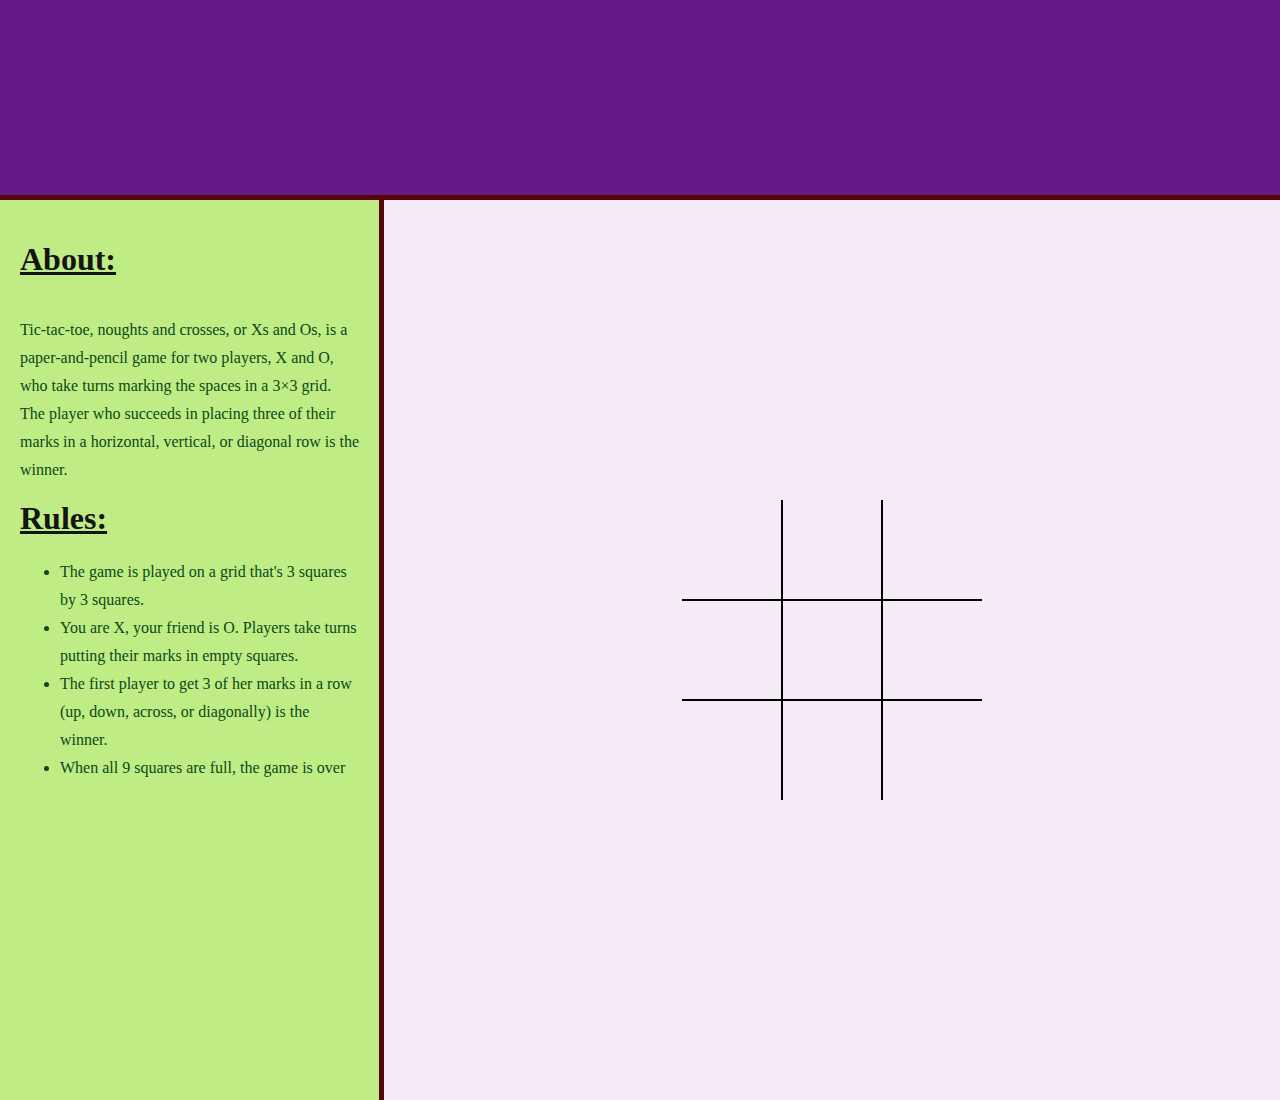
<file: js-tic-tac-toe/index.html>
<html lang="en">
<head>
    <meta charset="UTF-8">
    <meta name="viewport" content="width=device-width, initial-scale=1.0">
    <link rel="stylesheet" href="styles.css">
    <script src="script.js" defer></script>
    <title>Document</title>
</head>
<body>
    <div class="header"></div>

    <section>
        <h1><u>About:</u></h1>
        <p>Tic-tac-toe, noughts and crosses, or Xs and Os, is a paper-and-pencil game for two players, X and O, who take turns marking the spaces in a 3×3 grid. The player who succeeds in placing three of their marks in a horizontal, vertical, or diagonal row is the winner.</p>
        <h1><u>Rules:</u></h1>
        <ul>
            <li>The game is played on a grid that's 3 squares by 3 squares.</li>
            <li>You are X, your friend is O. Players take turns putting their marks in empty squares.</li>
            <li>The first player to get 3 of her marks in a row (up, down, across, or diagonally) is the winner.</li>
            <li>When all 9 squares are full, the game is over</li>     
        </ul>
    </section>

    <aside>
    <div class="board" id="board">
        <div class="cell" data-cell></div>
        <div class="cell" data-cell></div>
        <div class="cell" data-cell></div>
        <div class="cell" data-cell></div>
        <div class="cell" data-cell></div>
        <div class="cell" data-cell></div>
        <div class="cell" data-cell></div>
        <div class="cell" data-cell></div>
        <div class="cell" data-cell></div>
    </div>
</aside>
    <div class="winning-message" winningMessage>
        <div data-winning-message-text></div>
        <button id="restart-button">Restart</button>
    </div>
</body>
</html>
</file>
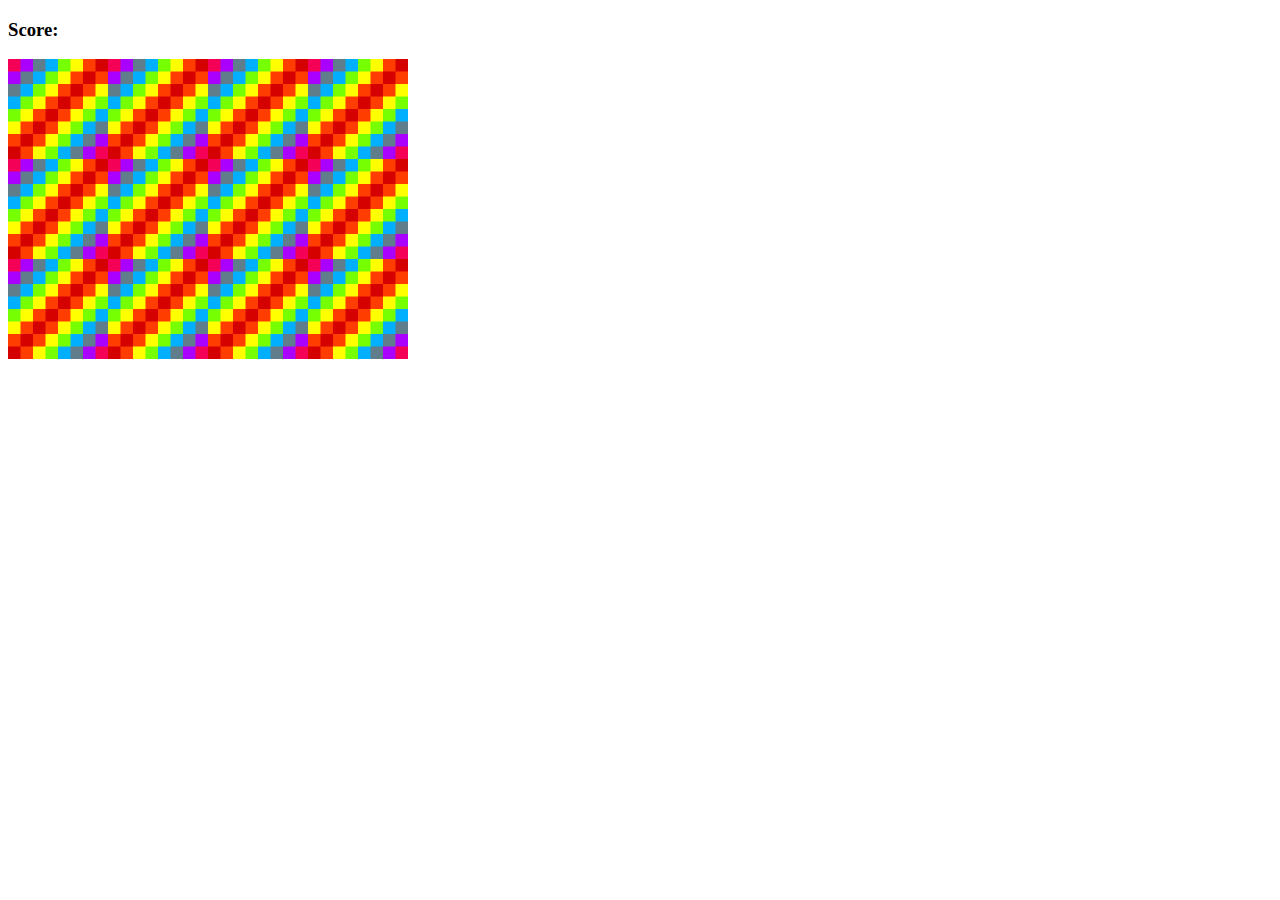
<file: memory-game/index.html>
<!DOCTYPE html>
<html lang="en" dir="ltr">
<head>
  <meta charset="UTF-8">
  <title>Memory Game</title>
  <link rel="stylesheet" href="style.css"></link>
  <script src="app.js" charset="utf-8"></script>
</head>
<body>

  <h3>Score:<span id="result"></span></h3>

  <div class="grid">
  </div>

</body>
</html>
</file>
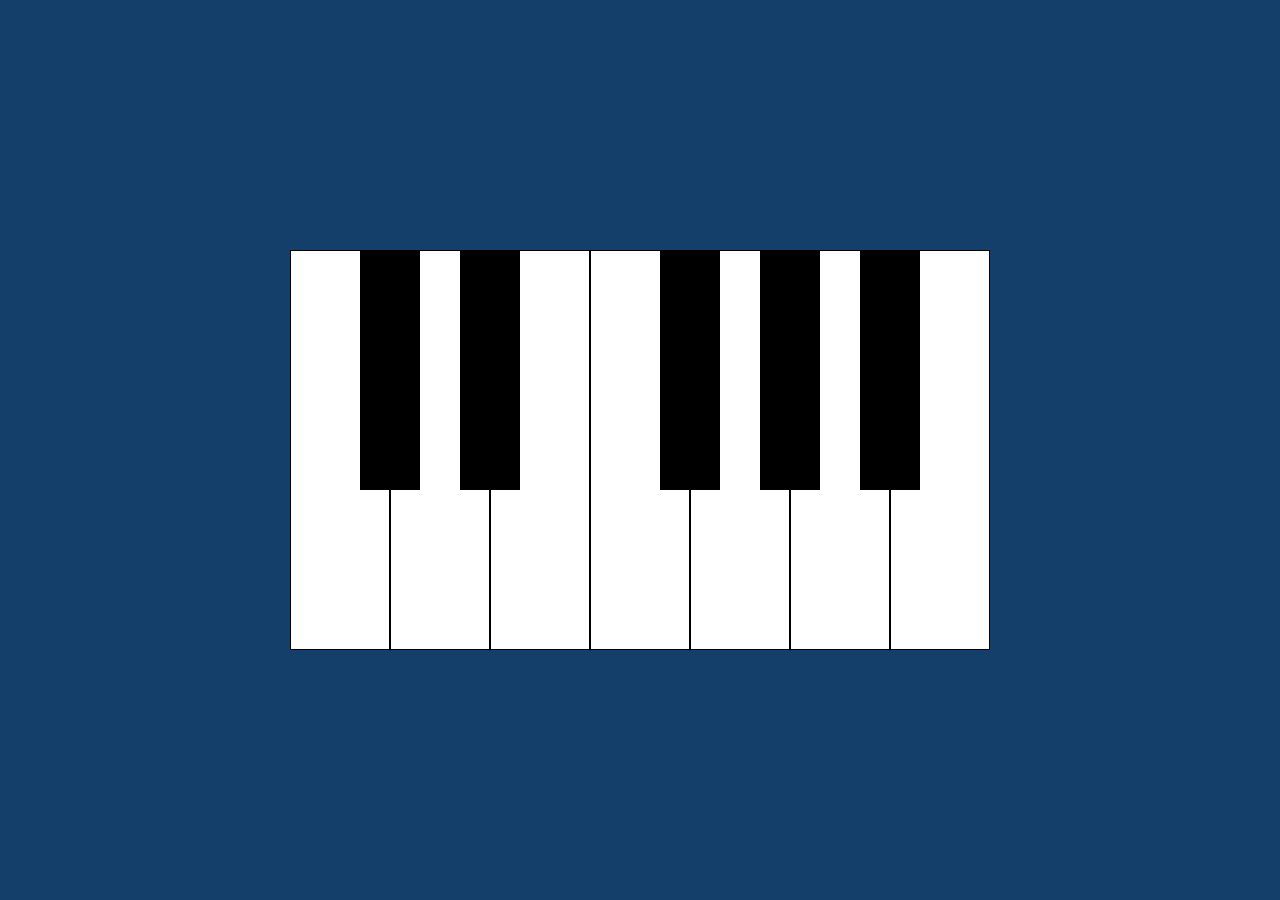
<file: piano/index.html>
<!DOCTYPE html>
<html lang="en">
<head>
    <meta charset="UTF-8">
    <meta name="viewport" content="width=device-width, initial-scale=1.0">
    <link rel="stylesheet" href="styles.css">
    <script src="script.js" defer></script>
    <title>Document</title>
</head>
<body>
    <div class="piano">
        <div data-note = "C" class="key white"></div>
        <div data-note = "Db" class="key black"></div>
        <div data-note = "D" class="key white"></div>
        <div data-note = "Eb" class="key black"></div>
        <div data-note = "E" class="key white"></div>
        <div data-note = "F" class="key white"></div>
        <div data-note = "Gb" class="key black"></div>
        <div data-note = "G" class="key white"></div>
        <div data-note = "Ab" class="key black"></div>
        <div data-note = "A" class="key white"></div>
        <div data-note = "Bb" class="key black"></div>
        <div data-note = "B" class="key white"></div>
    </div>

    <audio id = "C" src="notes/C.mp3"></audio>
    <audio id = "Db" src="notes/Db.mp3"></audio>
    <audio id = "D" src="notes/D.mp3"></audio>
    <audio id = "Eb" src="notes/Eb.mp3"></audio>
    <audio id = "E" src="notes/E.mp3"></audio>
    <audio id = "F" src="notes/F.mp3"></audio>
    <audio id = "Gb" src="notes/Gb.mp3"></audio>
    <audio id = "G" src="notes/G.mp3"></audio>
    <audio id = "Ab" src="notes/Ab.mp3"></audio>
    <audio id = "A" src="notes/A.mp3"></audio>
    <audio id = "Bb" src="notes/Bb.mp3"></audio>
    <audio id = "B" src="notes/B.mp3"></audio>

</body>
</html>
</file>
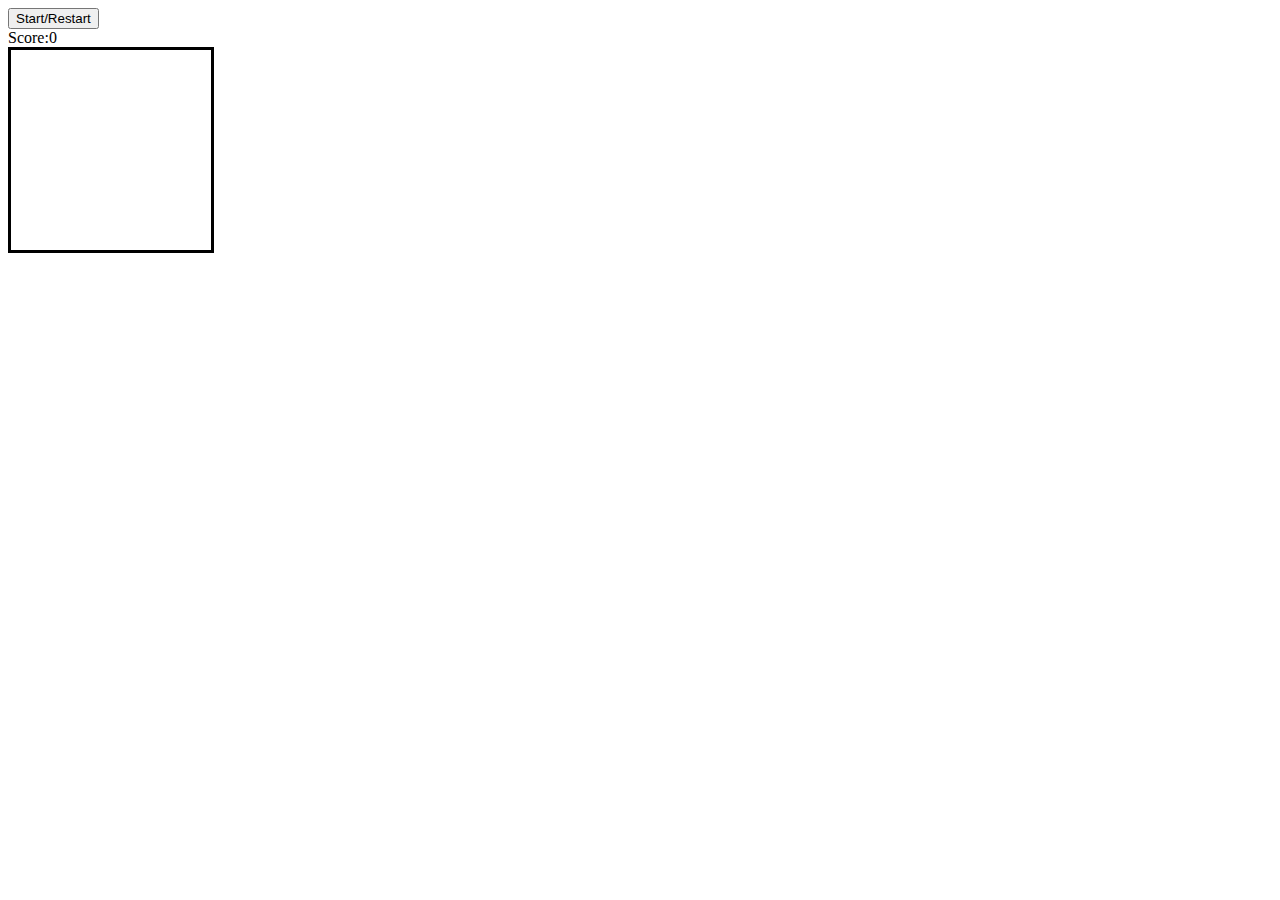
<file: simple snake game/index.html>
<!DOCTYPE html>
<html lang="en">
<head>
    <meta charset="UTF-8">
    <meta name="viewport" content="width=device-width, initial-scale=1.0">
    <link rel="stylesheet" href="style.css">
    <script src="script.js" defer></script>
    <title>Snake Game</title>
</head>
<body>
    <button class='start'>Start/Restart</button>
    <div class="score">Score:<span>0</span></div>

    <div class="grid">
        <div></div>
        <div></div>
        <div></div>
        <div></div>
        <div></div>
        <div></div>
        <div></div>
        <div></div>
        <div></div>
        <div></div>
        <div></div>
        <div></div>
        <div></div>
        <div></div>
        <div></div>
        <div></div>
        <div></div>
        <div></div>
        <div></div>
        <div></div>
        <div></div>
        <div></div>
        <div></div>
        <div></div>
        <div></div>
        <div></div>
        <div></div>
        <div></div>
        <div></div>
        <div></div>
        <div></div>
        <div></div>
        <div></div>
        <div></div>
        <div></div>
        <div></div>
        <div></div>
        <div></div>
        <div></div>
        <div></div>
        <div></div>
        <div></div>
        <div></div>
        <div></div>
        <div></div>
        <div></div>
        <div></div>
        <div></div>
        <div></div>
        <div></div>
        <div></div>
        <div></div>
        <div></div>
        <div></div>
        <div></div>
        <div></div>
        <div></div>
        <div></div>
        <div></div>
        <div></div>
        <div></div>
        <div></div>
        <div></div>
        <div></div>
        <div></div>
        <div></div>
        <div></div>
        <div></div>
        <div></div>
        <div></div>
        <div></div>
        <div></div>
        <div></div>
        <div></div>
        <div></div>
        <div></div>
        <div></div>
        <div></div>
        <div></div>
        <div></div>
        <div></div>
        <div></div>
        <div></div>
        <div></div>
        <div></div>
        <div></div>
        <div></div>
        <div></div>
        <div></div>
        <div></div>
        <div></div>
        <div></div>
        <div></div>
        <div></div>
        <div></div>
        <div></div>
        <div></div>
        <div></div>
        <div></div>
        <div></div>
    </div>
</body>
</html>
</file>
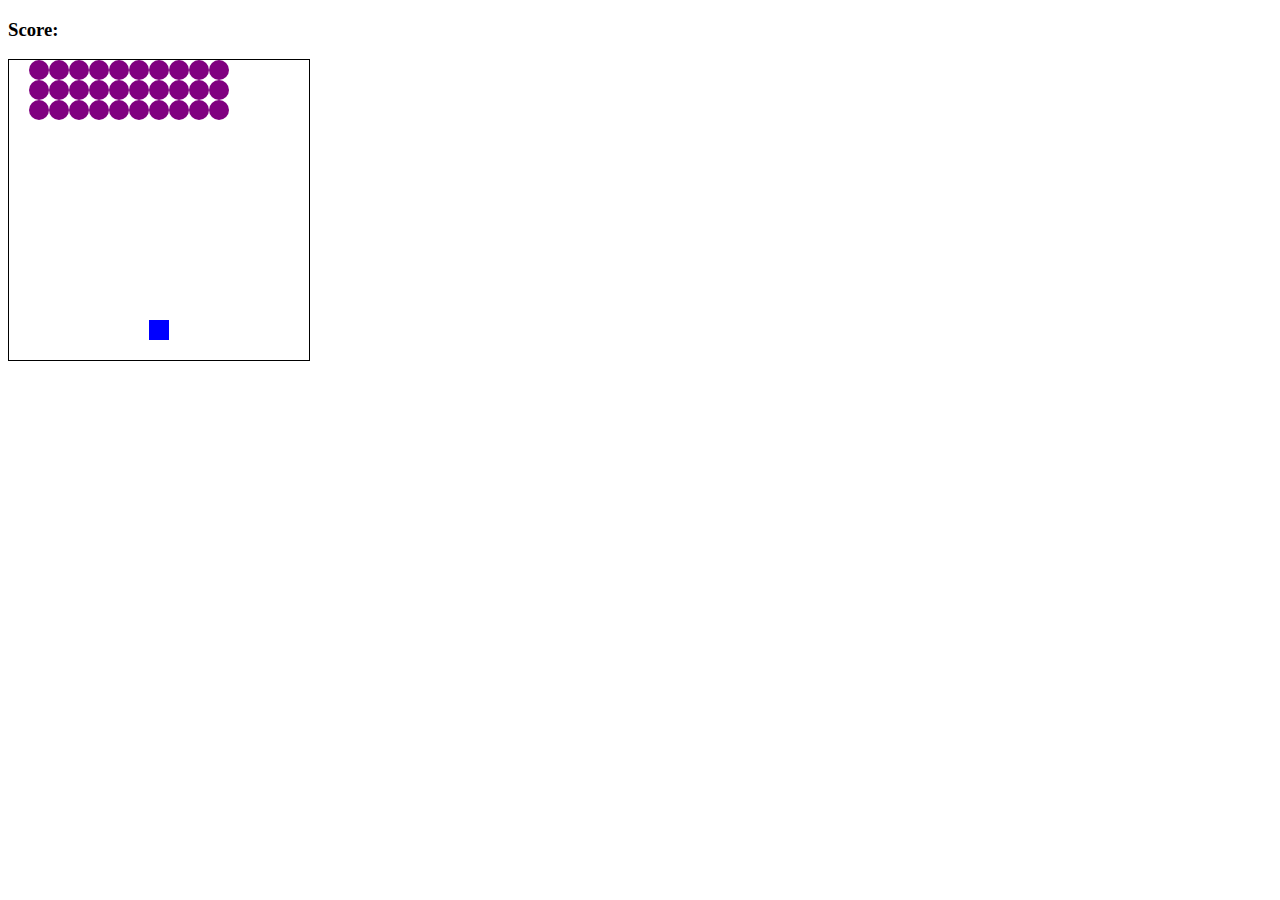
<file: space-invaders/index.html>
<!DOCTYPE html>
<html lang="en" dir="ltr">
  <head>
    <meta charset="utf-8">
    <title>Space Invaders</title>

    <link rel="stylesheet" href="style.css">
    <script src="app.js" charset="utf-8"></script>
  </head>
  <body>

    <h3>Score:<span id="result"></span></h3>

    <div class="grid">
      <div></div>
      <div></div>
      <div></div>
      <div></div>
      <div></div>
      <div></div>
      <div></div>
      <div></div>
      <div></div>
      <div></div>
      <div></div>
      <div></div>
      <div></div>
      <div></div>
      <div></div>
      <div></div>
      <div></div>
      <div></div>
      <div></div>
      <div></div>
      <div></div>
      <div></div>
      <div></div>
      <div></div>
      <div></div>
      <div></div>
      <div></div>
      <div></div>
      <div></div>
      <div></div>
      <div></div>
      <div></div>
      <div></div>
      <div></div>
      <div></div>
      <div></div>
      <div></div>
      <div></div>
      <div></div>
      <div></div>
      <div></div>
      <div></div>
      <div></div>
      <div></div>
      <div></div>
      <div></div>
      <div></div>
      <div></div>
      <div></div>
      <div></div>
      <div></div>
      <div></div>
      <div></div>
      <div></div>
      <div></div>
      <div></div>
      <div></div>
      <div></div>
      <div></div>
      <div></div>
      <div></div>
      <div></div>
      <div></div>
      <div></div>
      <div></div>
      <div></div>
      <div></div>
      <div></div>
      <div></div>
      <div></div>
      <div></div>
      <div></div>
      <div></div>
      <div></div>
      <div></div>
      <div></div>
      <div></div>
      <div></div>
      <div></div>
      <div></div>
      <div></div>
      <div></div>
      <div></div>
      <div></div>
      <div></div>
      <div></div>
      <div></div>
      <div></div>
      <div></div>
      <div></div>
      <div></div>
      <div></div>
      <div></div>
      <div></div>
      <div></div>
      <div></div>
      <div></div>
      <div></div>
      <div></div>
      <div></div>
      <div></div>
      <div></div>
      <div></div>
      <div></div>
      <div></div>
      <div></div>
      <div></div>
      <div></div>
      <div></div>
      <div></div>
      <div></div>
      <div></div>
      <div></div>
      <div></div>
      <div></div>
      <div></div>
      <div></div>
      <div></div>
      <div></div>
      <div></div>
      <div></div>
      <div></div>
      <div></div>
      <div></div>
      <div></div>
      <div></div>
      <div></div>
      <div></div>
      <div></div>
      <div></div>
      <div></div>
      <div></div>
      <div></div>
      <div></div>
      <div></div>
      <div></div>
      <div></div>
      <div></div>
      <div></div>
      <div></div>
      <div></div>
      <div></div>
      <div></div>
      <div></div>
      <div></div>
      <div></div>
      <div></div>
      <div></div>
      <div></div>
      <div></div>
      <div></div>
      <div></div>
      <div></div>
      <div></div>
      <div></div>
      <div></div>
      <div></div>
      <div></div>
      <div></div>
      <div></div>
      <div></div>
      <div></div>
      <div></div>
      <div></div>
      <div></div>
      <div></div>
      <div></div>
      <div></div>
      <div></div>
      <div></div>
      <div></div>
      <div></div>
      <div></div>
      <div></div>
      <div></div>
      <div></div>
      <div></div>
      <div></div>
      <div></div>
      <div></div>   
      <div></div>
      <div></div>
      <div></div>
      <div></div>
      <div></div>
      <div></div>
      <div></div>
      <div></div>
      <div></div>
      <div></div>
      <div></div>
      <div></div>
      <div></div>
      <div></div>
      <div></div>  
      <div></div>
      <div></div>
      <div></div>
      <div></div>
      <div></div>
      <div></div>
      <div></div>
      <div></div>
      <div></div>
      <div></div>
      <div></div>
      <div></div>
      <div></div>
      <div></div>
      <div></div>
      <div></div>
      <div></div>
      <div></div>
      <div></div>
      <div></div>
      <div></div>
      <div></div>
      <div></div>
      <div></div>
      <div></div>
      <div></div>
      <div></div>
      <div></div>
      <div></div>
      <div></div> 
    </div>

  </body>
</html>
</file>
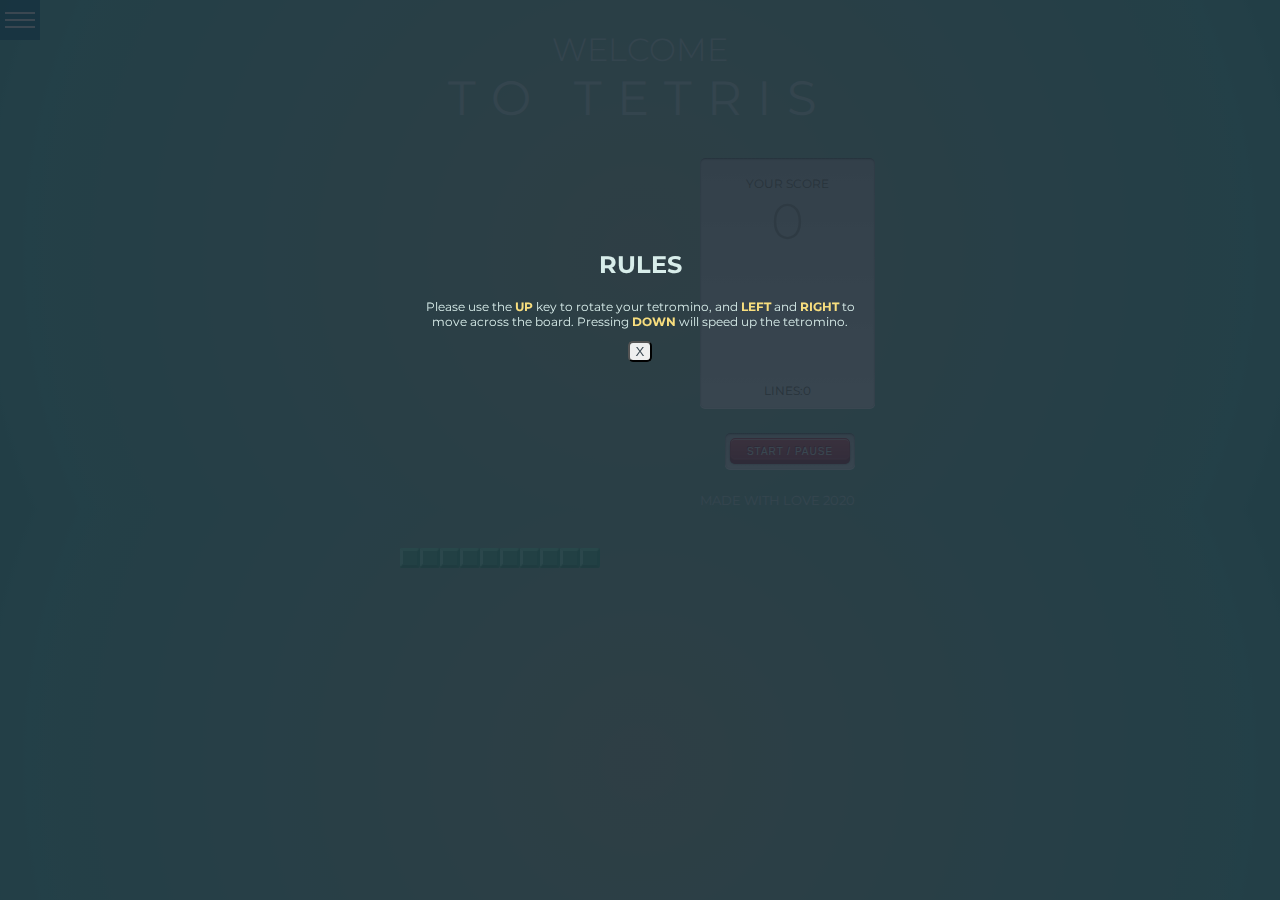
<file: Tetris/index.html>
<!DOCTYPE html>
<html lang="en" dir="ltr">

<head>
  <meta charset="utf-8">
  <title>Tetris!</title>
  <script src="js/app.js" charset="utf-8"></script>
  <link rel="stylesheet" href="css/style.css">
  <link href="https://fonts.googleapis.com/css?family=Montserrat:300,400&display=swap" rel="stylesheet">
</head>

<body>
  <div class="menu-wrap">
    <input type="checkbox" class="toggler">
    <div class="hamburger">
      <div></div>
    </div>
    <div class="menu">
      <div class="menu-content">
        <h2 class="t-ucase">rules</h2>
        <p class="rules"> Please use the <b class="key">UP</b> key to rotate your tetromino, and <b class="key">LEFT</b>
          and <b class="key">RIGHT</b> to <br> move across the board. Pressing <b class="key">DOWN</b> will speed up the
          tetromino.</p>
        <button class="close fw-400">X</button>
      </div>
    </div>
  </div>
  <header>
    <h1 class="fw-300 t-ucase">Welcome <br><span class="fw-400 t-wide t-big t-ucase">to tetris</span></h1>
  </header>
  <main class="game-area">
    <div class="game">
      <div class="grid"></div>
    </div>
    <section>
      <div class="display">
        <h1 class="score fw-400 t-ucase">Your Score <br> <span class="score-display t-ucase fw-300">0</span></h1>
        <div class="previous-shape">
          <div class="previous-grid"></div>
        </div>
        <h2 class="lines-display fw-400 t-ucase">Lines:<span class="lines-score">0</span></h2>
      </div>
      <button class="button t-ucase" href="#">Start / Pause</button>
      <small class='footer t-ucase'>made with love 2020</small>
    </section>
  </main>
</body>

</html>
</file>
<file: js-tic-tac-toe/styles.css>
*, *::after, *::before {
    box-sizing: border-box;
}

:root {
    --cell-size: 100px;
    --mark-size: calc(var(--cell-size) * .9)
}
.header {
    background: url('https://ialwaysbecoding.gitbooks.io/tic-tac-toe/content/ttt.gif');
    width: 100%;
    height:200px;
    background-size:80% 200px;
    background-position: center;
    background-repeat: no-repeat;
    border-bottom: 5px solid rgb(85, 5, 5);
    padding: 60px;
    background-color: rgb(100, 25, 134);
    /* opacity: 100%; */
    
}

aside{
    float: right;
    width: 70%;
}
h1 {
    color: rgb(20, 20, 20);
}
p,li{
    /* display: inline-block; */
    /* vertical-align: top; */
    line-height: 28px;
    float: left;
    color: rgb(10, 73, 23);
}
body {
    margin: 0;
}
section{
    width: 30%;
    height: 100%;
    float: left;
    /* display: flex; */
    padding: 20px;
    background-color: rgb(192, 236, 134);
    border-right: 5px solid rgb(85, 5, 5);
}
/* .section2{

} */
.board {
    width: 100w;
    height: 100vh;
    display: grid;
    justify-content: center;
    align-content: center;
    justify-items: center;
    align-items: center;
    grid-template-columns: repeat(3,auto);
    background-color: rgb(244, 235, 247);
}

.cell {
    width: var(--cell-size);
    height: var(--cell-size);
    /* background-color: black; */
    border: 1px solid black;
    display: flex;
    justify-content: center;
    align-items: center;
    position: relative;
    cursor: pointer;
}
.cell:first-child,
.cell:nth-child(2),
.cell:nth-child(3) {
    border-top: none;
}

.cell:nth-child(3n + 1) {
    border-left: none;
}
.cell:nth-child(3n + 3) {
    border-right: none;
}
.cell:last-child,
.cell:nth-child(8),
.cell:nth-child(7) {
    border-bottom: none;
}

.cell.x, .cell.circle {
    cursor: not-allowed;
}

.cell.x::before,
.cell.x::after, 
.cell.circle::before{
     background-color: black;
}

.board.x .cell:not(.x):not(.circle):hover::before,
.board.x .cell:not(.x):not(.circle):hover::after,
.board.circle .cell:not(.x):not(.circle):hover::before {
    background-color: lightgrey;
}

.cell.x::before,
.cell.x::after, 
.board.x .cell:not(.x):not(.circle):hover::before,
.board.x .cell:not(.x):not(.circle):hover::after {
    content: '';
    position: absolute;
    width: calc(var(--mark-size) * .15);
    height: var(--mark-size);
    
}
.cell.x::before,
.board.x .cell:not(.x):not(.circle):hover::before {
    transform: rotate(45deg);
}
.cell.x::after,
.board.x .cell:not(.x):not(.circle):hover::after {
    transform: rotate(-45deg);
}

.cell.circle::before,
.cell.circle::after,
.board.circle .cell:not(.x):not(.circle):hover::before,
.board.circle .cell:not(.x):not(.circle):hover::after {
    content: '';
    position: absolute;
    border-radius: 50%;
    
}
.cell.circle::before,
.board.circle .cell:not(.x):not(.circle):hover::before {
    width: var(--mark-size);
    height: var(--mark-size);

}
.cell.circle::after,
.board.circle .cell:not(.x):not(.circle):hover::after {
    width: calc(var(--mark-size) * .7);
    height: calc(var(--mark-size) * .7);
    background-color: rgb(244, 235, 247);
}


.winning-message {
    display: none;
    position: fixed;
    top: 0;
    left: 0;
    right: 0;
    bottom: 0;
    background-color: rgba(0, 0, 0, .9);
    justify-content: center;
    align-items: center;
    color: white;
    font-size: 5rem;
    flex-direction: column;
}

.winning-message button {
    font-size: 3rem;
    background-color: white;
    border: 1px solid black;
    padding: .25em .5em;
    cursor: pointer;
}

.winning-message button:hover {
    background-color: black;
    color: white;
    border-color: white;
}

.winning-message.show {
    display: flex;
}
</file>
<file: memory-game/style.css>
.grid {
  display: flex;
  flex-wrap: wrap;
  width: 400px;
  height: 300px;
}
</file>
<file: piano/styles.css>
*, *::before, *::after {
    box-sizing: border-box;
}

body {
    background-color: #143f6b;
    margin: 0;
    min-height: 100vh;
    display: flex;
    justify-content: center;
    align-items: center;
}

.piano {
    display: flex;

}

.key {
    height: calc(var(--width) * 4);
    width: var(--width);
}

.white {
    --width: 100px;
    background-color: white;
    border: 1px solid black;
}

.white.active {
    background-color: #ccc;
}

.black {
    --width: 60px;
    background-color: black;
    margin-left: calc(var(--width) / -2);
    margin-right: calc(var(--width) / -2);
    z-index: 2;
}

.black.active {
    background-color: #333;
}
</file>
<file: simple snake game/style.css>
.grid {
    width: 200px;
    height: 200px;
    display: flex;
    flex-wrap: wrap;
    border-style: solid;
}

.grid div {
    width: 20px;
    height: 20px;
}

.snake {
    background-color: blue;
}

.apple {
    background-color: red;
}
</file>
<file: space-invaders/style.css>
.grid {
    display: flex;
    flex-wrap: wrap;
    border: solid 1px;
    width: 300px;
    height: 300px;
}

.grid div {
    width: 20px;
    height: 20px;
}

.shooter {
    background-color: blue;
}

.invader { 
    background-color: purple;
    border-radius: 10px;
}

.boom {
    background-color: red;
}

.laser {
    background-color: orange;
}
</file>
<file: Tetris/css/style.css>
:root {
  /* default font size in browsers is 16px = 1em, we make
     things easier for us and make 10px our base size.
     We have 10/16 = 0.625 = 1rem as it is set on root element.
     So 1rem is now 10px throughout our stylesheet.*/
  font-size: 0.625em;
}

* {
  box-sizing: border-box;
}

body {
  font-family: "Montserrat", sans-serif;
  font-size: 1.6rem;
  margin: auto;
  max-width: 60rem;
  color: #d8edea;
  background: radial-gradient(
    circle,
    rgba(175, 196, 174, 1) 0%,
    rgba(104, 204, 191, 1) 89%,
    rgba(94, 191, 178, 1) 100%
  );
}

header {
  text-align: center;
  margin-top: 3rem;
}

div {
  height: 2rem;
  width: 2rem;
}

/* some utility classes */
.t-ucase {
  text-transform: uppercase;
}

.t-big {
  font-size: 1.5em;
}

.t-wide {
  letter-spacing: 1.5rem;
}

.t-close {
  letter-spacing: 1rem;
}

.fw-300 {
  font-weight: 300;
}

.fw-400 {
  font-weight: 400;
}

.score-display {
  font-size: 5rem;
  color: rgb(133, 121, 107, 0.5);
}

.game-area {
  display: flex;
  justify-content: center;
}

.game {
  height: 0;
  width: 300px;
}

.grid {
  display: flex;
  flex-wrap: wrap;
  align-items: center;
  width: 20rem;
  height: 40rem;
}

.previous-shape {
  width: 10rem;
  padding-left: 2rem;
  margin-top: -5rem;
}

.previous-grid {
  display: flex;
  flex-wrap: wrap;
  width: 8rem;
  height: 8rem;
}

.block {
  background-image: url(../images/blue_block.png);
}

.block2 {
  background-image: url(../images/purple_block.png);
}

.block3 {
  background-image: url(../images/green_block.png);
}

.block4 {
  background-image: url(../images/navy_block.png);
}

.block5 {
  background-image: url(../images/pink_block.png);
}

.end {
  background-color: #d8edea;
}

.button {
  position: relative;
  width: 22rem;
  height: 2.2rem;
  text-align: center;
  color: #fff;
  letter-spacing: 1px;
  text-decoration: none;
  line-height: 23px;
  font-size: 10px;
  display: block;
  margin: 30px;
  text-shadow: -1px -1px 0 #a84155;
  background: #d25068;
  border: 1px solid #d25068;
  width: 12rem;
  background-image: linear-gradient(to bottom, #f66c7b, #d25068);
  border-radius: 5px;
  box-shadow: 0 1px 0 rgba(255, 255, 255, 0.5) inset,
    0 -1px 0 rgba(255, 255, 255, 0.1) inset, 0 4px 0 #ad4257,
    0 4px 2px rgba(0, 0, 0, 0.5);
}

.button:before {
  background: #f0f0f0;
  background-image: linear-gradient(#d0d0d0, #f0f0f0);
  border-radius: 5px;
  box-shadow: 0 1px 2px rgba(0, 0, 0, 0.5) inset, 0 1px 0 #fff;
  position: absolute;
  content: "";
  left: -6px;
  right: -6px;
  top: -6px;
  bottom: -10px;
  z-index: -1;
}

.button:active {
  box-shadow: 0 1px 0 rgba(255, 255, 255, 0.5) inset,
    0 -1px 0 rgba(255, 255, 255, 0.1) inset;
  top: 5px;
}

.button:active:before {
  top: -11px;
  bottom: -5px;
  content: "";
}

.button:hover {
  background: #f66c7b;
  background-image: linear-gradient(top, #d25068, #f66c7b);
}

.end {
  background-image: url(/Users/limit/development/Tetris/images/blue_block.png);
}

.display {
  display: flex;
  flex-direction: column;
  justify-content: space-between;
  align-items: center;
  text-align: center;
  margin-top: 1rem;
  width: 17.5rem;
  height: 25rem;
  background: #f0f0f0;
  background-image: linear-gradient(#d0d0d0, #f0f0f0);
  border-radius: 5px;
  box-shadow: 0 1px 2px rgba(0, 0, 0, 0.5) inset, 0 1px 0 #fff;
  color: #85796b;
}

.score,
.lines-display {
  padding-top: 1rem;
  font-size: 1.2rem;
}

/*menu*/
.container {
  max-width: 600px;
  padding: 0 3rem;
  margin: auto;
  overflow: hidden;
}

.btn:hover {
  opacity: 0.7;
}

/* START of MENU STYLING */
.menu-wrap {
  position: fixed;
  top: 0;
  left: 0;
  z-index: 1;
}

.menu-wrap .toggler {
  position: absolute;
  top: 0;
  left: 0;
  z-index: 2;
  width: 50px;
  height: 50px;
  opacity: 0;
  cursor: pointer;
}

.menu-wrap .hamburger {
  position: absolute;
  top: 0;
  left: 0;
  z-index: 1;
  display: flex;
  width: 40px;
  height: 40px;
  padding: 1rem;
  background: rgba(13, 110, 139, 0.75);
  align-items: center;
  justify-content: center;
}

/* Hamburger Line */
.menu-wrap .hamburger > div {
  position: relative;
  display: flex;
  width: 150%;
  height: 2px;
  background: #fff;
  flex: none;
  align-items: center;
  justify-content: center;
  transition: all 0.4s ease;
}

/* Hamburger Lines - Top & Bottom */
.menu-wrap .hamburger > div:before,
.menu-wrap .hamburger > div:after {
  position: absolute;
  top: -7px;
  z-index: 1;
  width: 100%;
  height: 2px;
  background: inherit;
  content: "";
}

/* Moves Line Down */
.menu-wrap .hamburger > div:after {
  top: 7px;
}

/* Toggler Animation */
.menu-wrap .toggler:checked + .hamburger > div {
  transform: rotate(135deg);
}

/* Turns Lines Into X */
.menu-wrap .toggler:checked + .hamburger > div:before,
.menu-wrap .toggler:checked + .hamburger > div:after {
  top: 0;
  transform: rotate(90deg);
}

/* Rotate On Hover When Checked */
.menu-wrap .toggler:checked:hover + .hamburger > div {
  transform: rotate(225deg);
}

.menu {
  display: flex;
  justify-content: center;
  position: fixed;
  z-index: 1;
  left: 0;
  top: 0;
  width: 100%;
  height: 100%;
  overflow: auto;
  background-color: rgba(24, 39, 51, 0.85);
}

.menu-content {
  text-align: center;
  width: 600px;
  align-items: center;
  margin-top: 230px;
  justify-content: center;
  width: 200vw;
  height: 200vh;
  border-radius: 50%;
  transition: all 0.8s ease;
}

.rules {
  font-size: 12px;
  transition: color 0.4s ease;
}

.key {
  color: #f8de7e;
}

.close {
  border-radius: 5px;
  color: rgba(24, 39, 51, 0.85);
}
</file>
